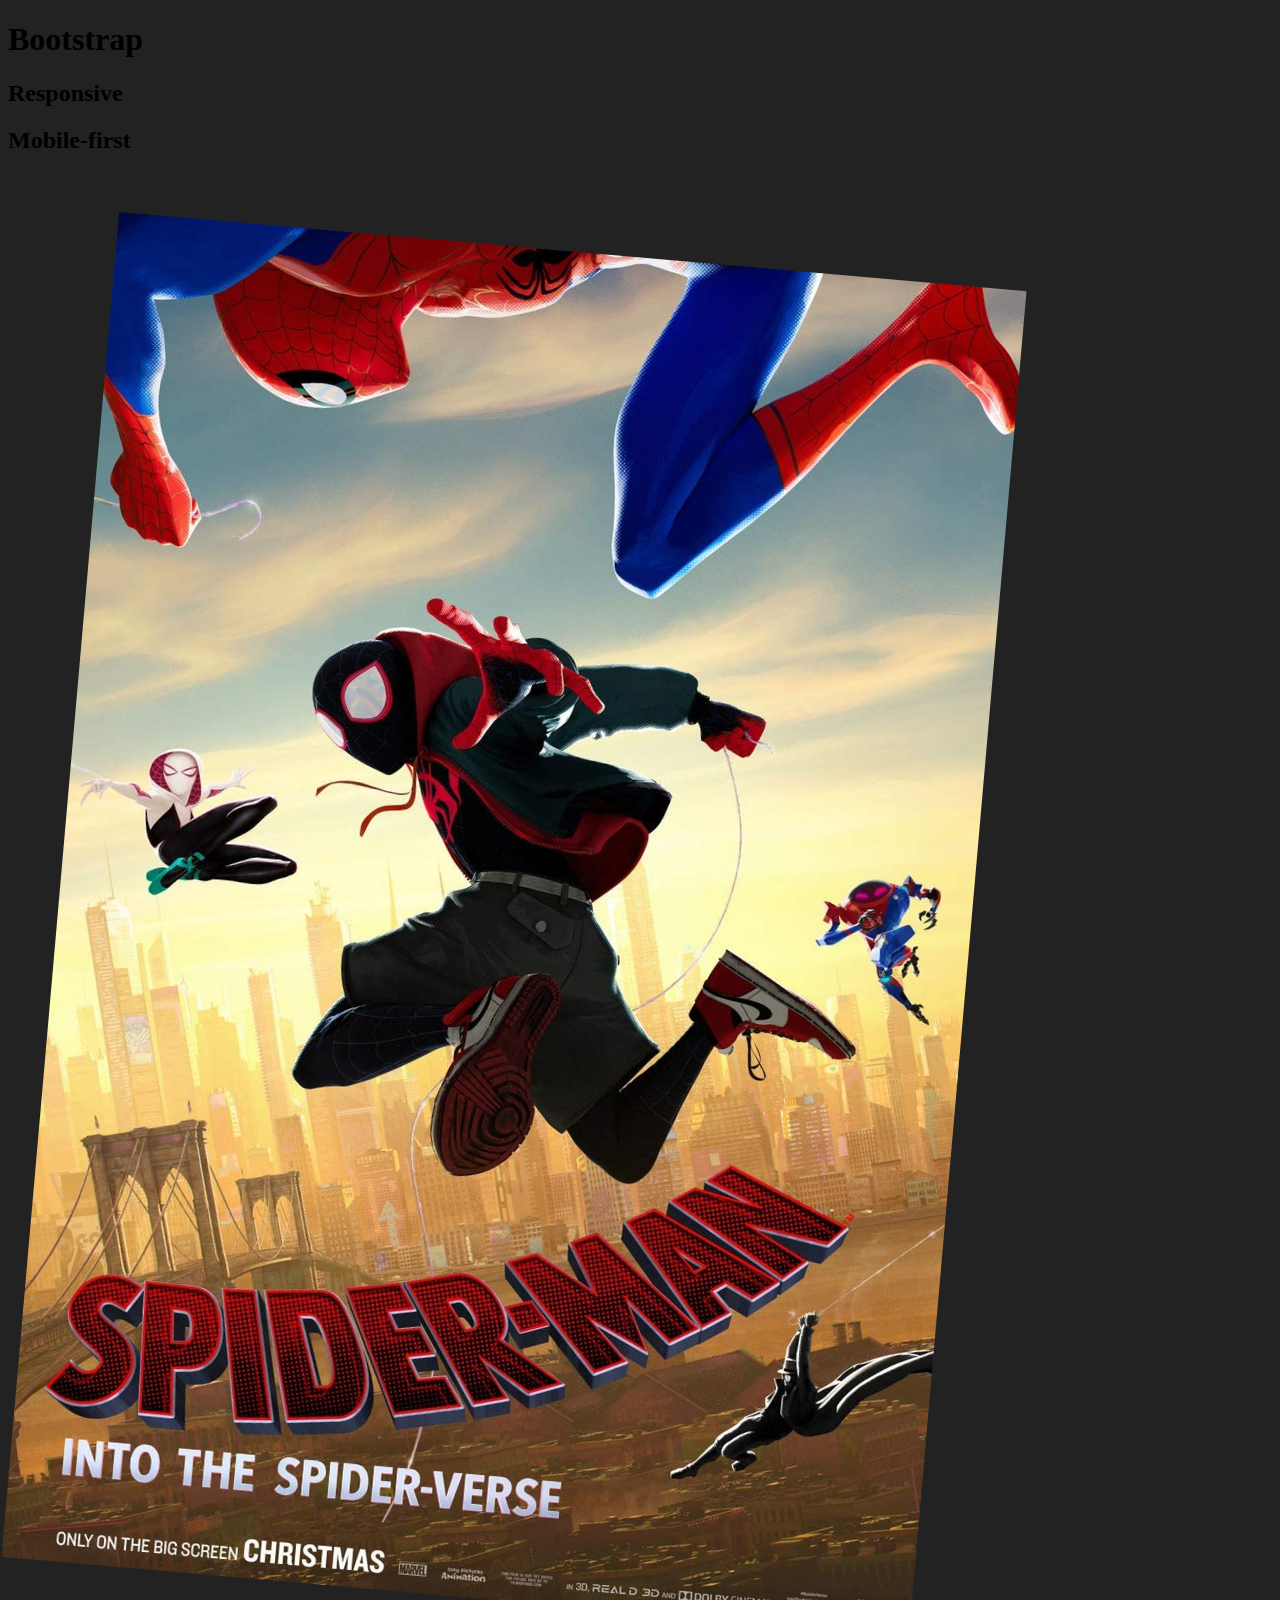
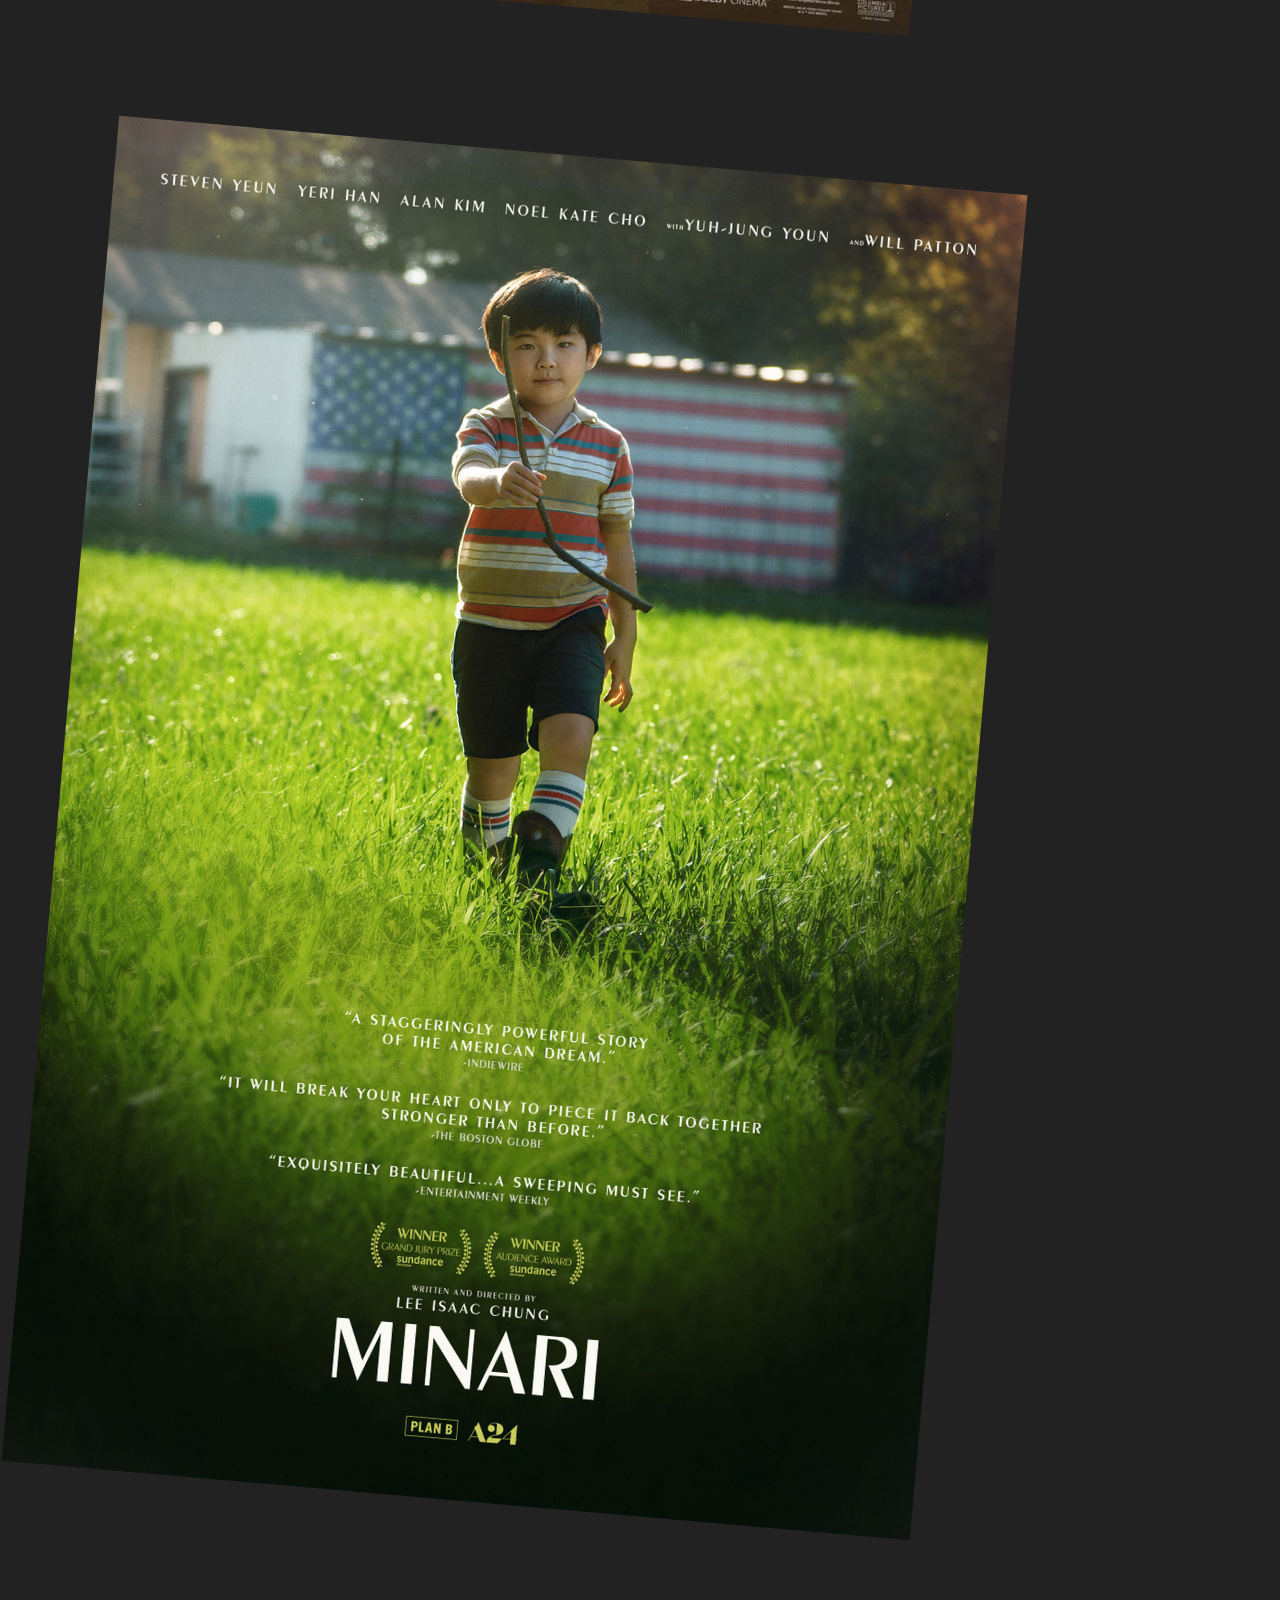
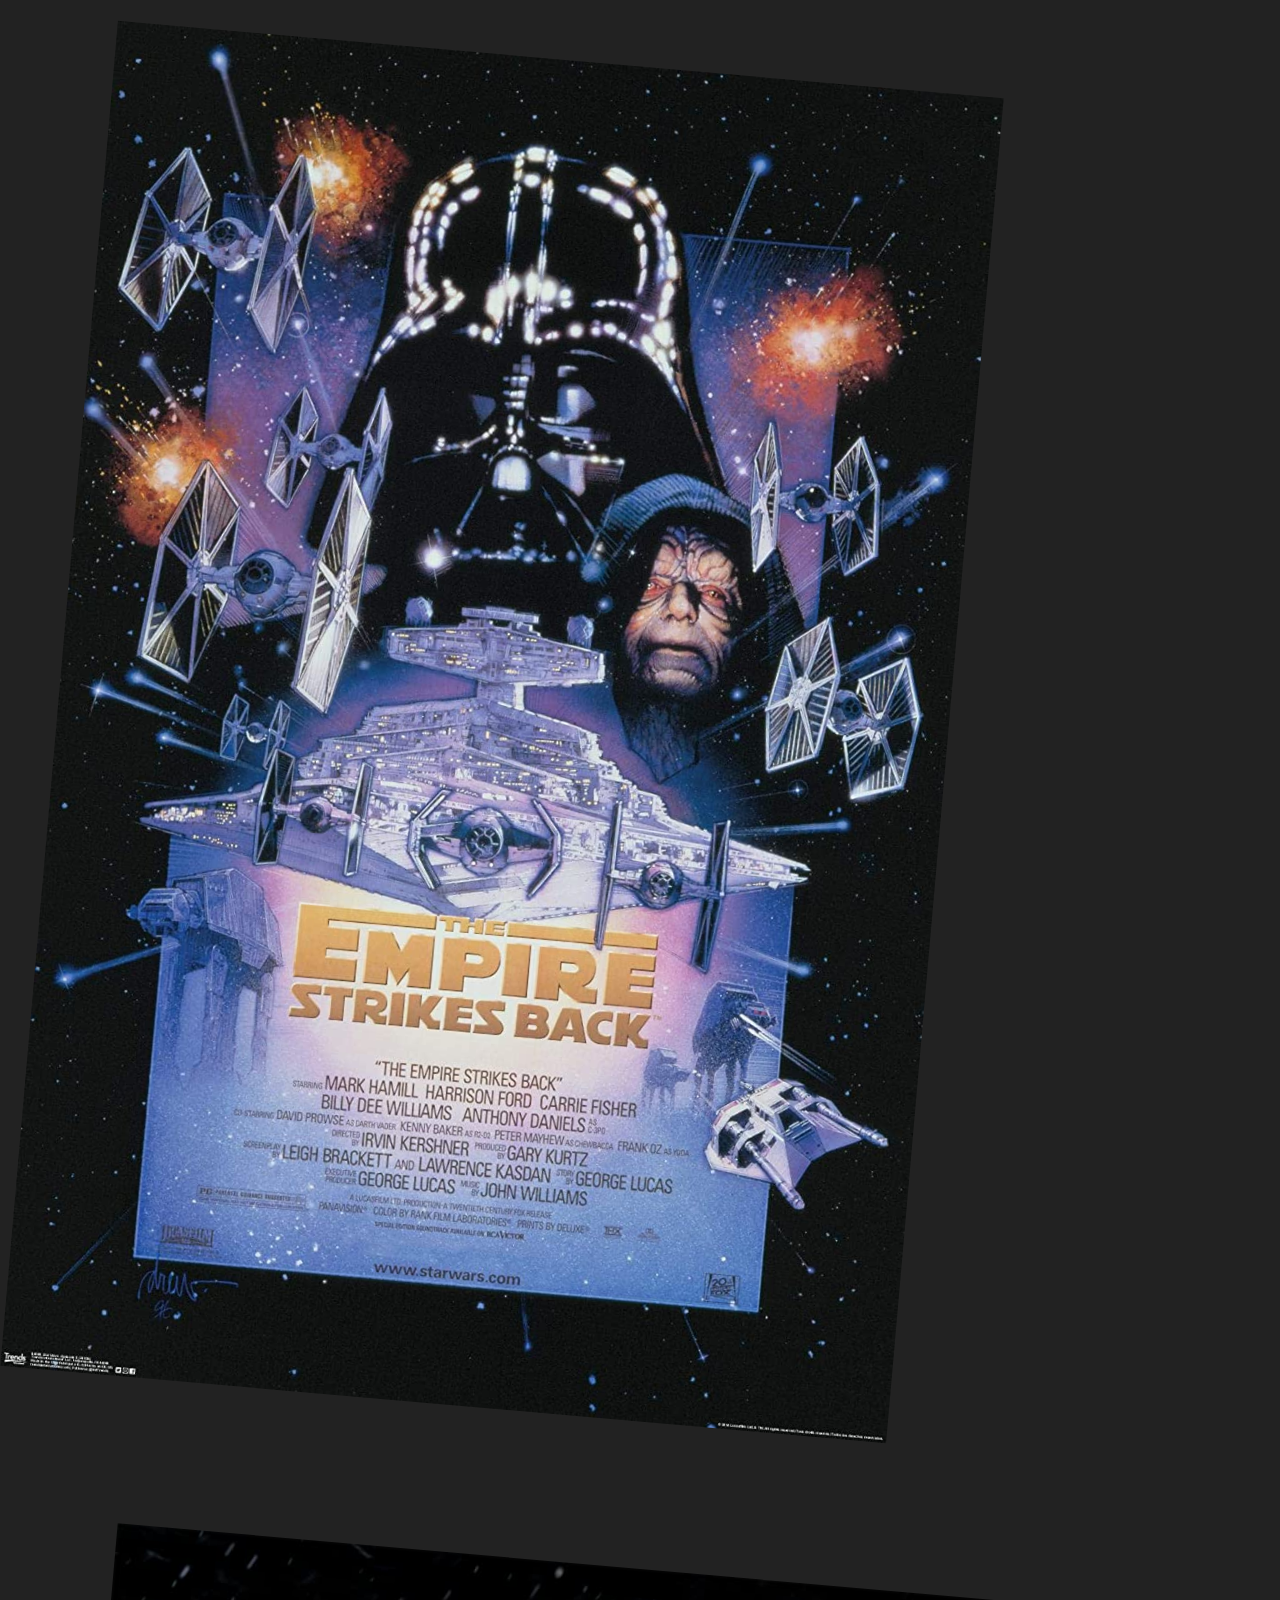
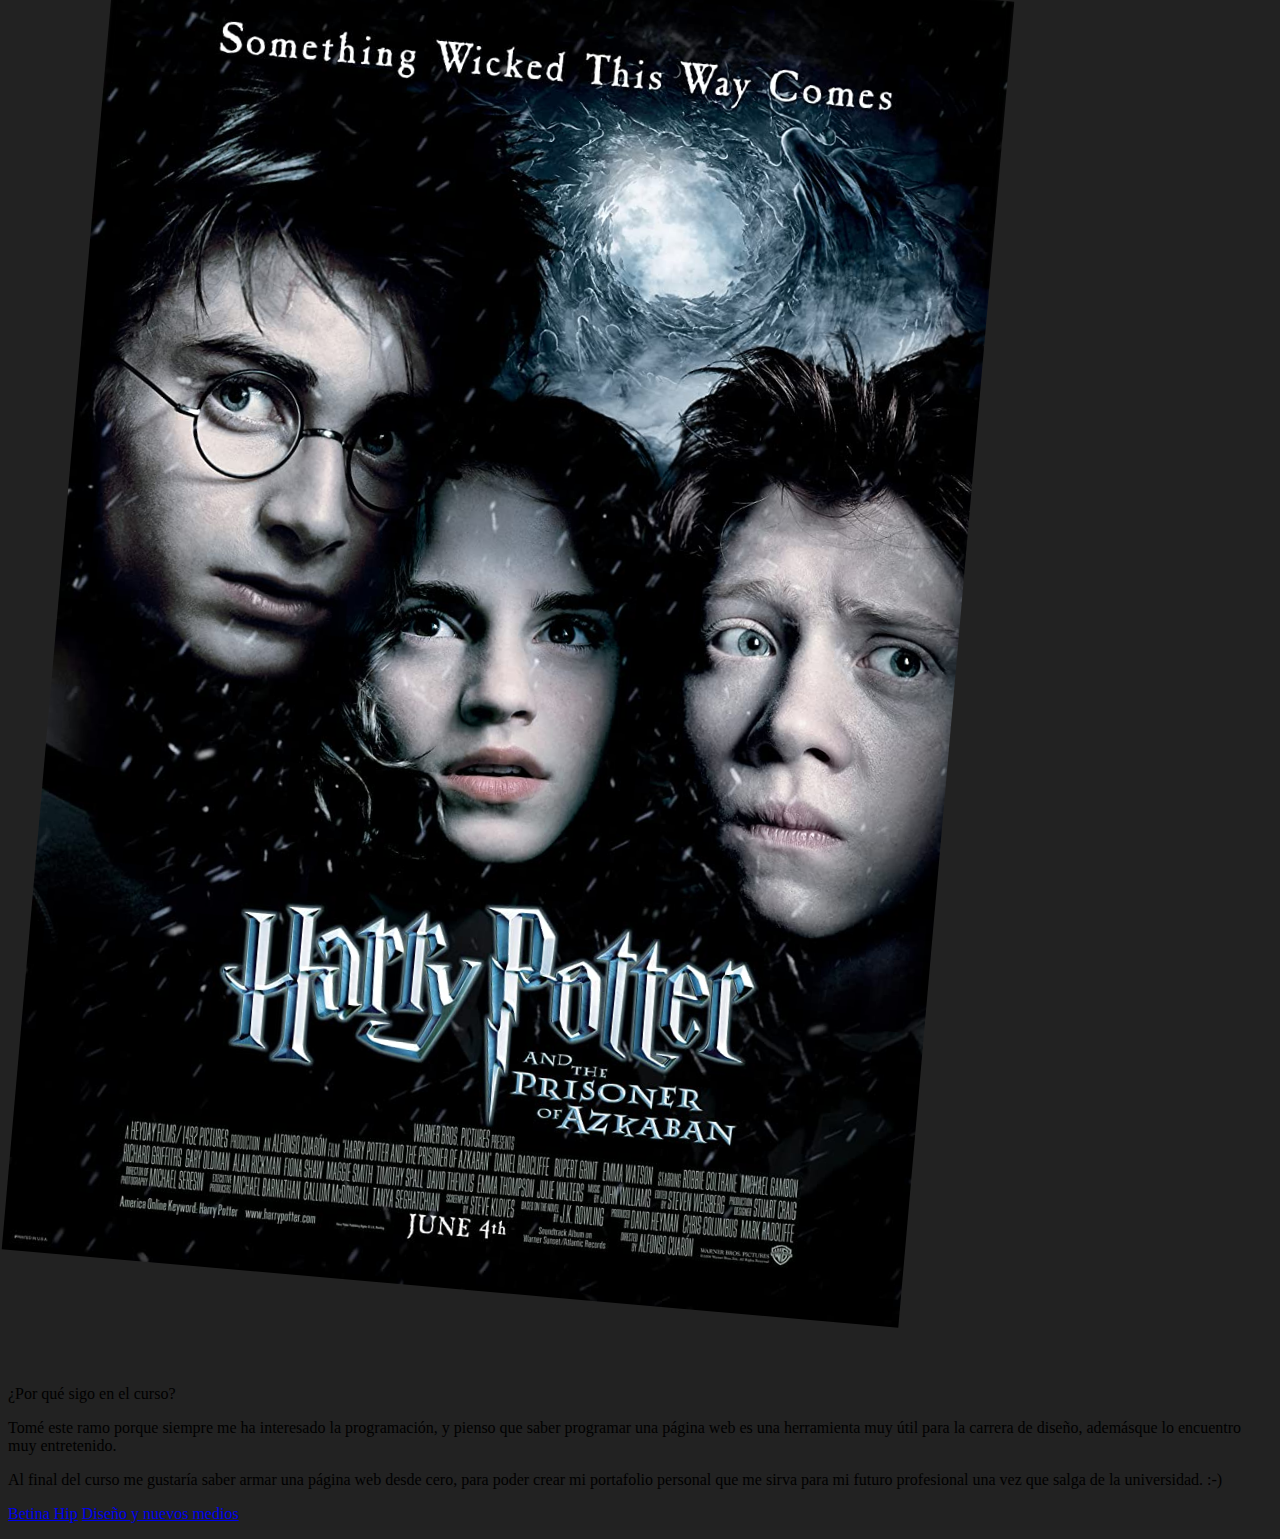
<file: index.html>
<!DOCTYPE html>
<html lang="es">
    <head>
        <meta charset="utf-8" />
        <meta name="viewport" content="width=device-width, initial-scale=1" />
        <meta name="description" content="Diseño y nuevos medios, segunda versión remota">
        <link href="https://cdn.jsdelivr.net/npm/bootstrap@5.0.0-beta1/dist/css/bootstrap.min.css" rel="stylesheet" integrity="sha384-giJF6kkoqNQ00vy+HMDP7azOuL0xtbfIcaT9wjKHr8RbDVddVHyTfAAsrekwKmP1" crossorigin="anonymous" />
        <link href="style.css" rel="stylesheet" />
        <title>DNO037vR2 &#127959;</title>
    </head>
    <body>
        <header class="container-fluid">
            <div class="row">
                <div class="col text-center"><h1 class="fs-4 pt-4 text-white">Bootstrap</h1></div>
                <div class="col text-center"><h2 class="fs-5 pt-4 text-white-50">Responsive</h2></div>
                <div class="col text-center"><h2 class="fs-5 pt-4 text-white-50">Mobile-first</h2></div>
            </div>
        </header>
        <aside class="container-fluid">
            <div class="row pt-4 pb-5 mx-5">
                <div class="col-sm-6 col-lg-3 p-4">
                    <a target="_blank" href="remake/index.html" rel="noopener noreferrer">
                        <img src="images/spiderverse.jpg" class="shadow img-fluid" onmousemove="primeraRevista()" onmouseleave="nada()" />
                    </a>
                </div>
                <div class="col-sm-6 col-lg-3 p-4">
                    <a target="_blank" href="https://mirkogonzalez.github.io/clase-10/remake/" rel="noopener noreferrer">
                        <img src="images/minari.jpg" class="shadow img-fluid" onmousemove="segundaRevista()" onmouseleave="nada()" />
                    </a>
                </div>
                <div class="col-sm-6 col-lg-3 p-4">
                    <a target="_blank" href="https://rama2432.github.io/DNO-clase10/remake/index.html" rel="noopener noreferrer">
                        <img src="images/star_wars.jpg" class="shadow img-fluid" onmousemove="terceraRevista()" onmouseleave="nada()" />
                    </a>
                </div>
                <div class="col-sm-6 col-lg-3 p-4">
                    <a target="_blank" href="https://lunalaffx.github.io/DNO037-clase10/remake/" rel="noopener noreferrer">
                        <img src="images/harry_potter.jpg" class="shadow img-fluid" onmousemove="cuartaRevista()" onmouseleave="nada()" />
                    </a>
                </div>
            </div>
        </aside>
        <main class="container-fluid bg-light">
            <div class="container">
                <div class="row">
                    <div class="col-10 col-sm-9 col-md-8 col-lg-7 mx-auto my-5">
                        <p class="lead">¿Por qué sigo en el curso? </p>
                        <p>Tomé este ramo porque siempre me ha interesado la programación, y pienso que saber programar una página web es una herramienta muy útil para la carrera de diseño, ademásque lo encuentro muy entretenido.</p>
                        <p>Al final del curso me gustaría saber armar una página web desde cero, para poder crear mi portafolio personal que me sirva para mi futuro profesional una vez que salga de la universidad. :-)</p>
                    </div>
                </div>
            </div>
        </main>
        <footer class="container">
            <div class="row">
                <div class="col-10 col-sm-9 col-md-8 col-lg-7 mx-auto pt-4 pb-2">
                    <p class="text-white small d-flex justify-content-between align-items-center"><a href="https://github.com/bbhip" class="link-light">Betina Hip</a> <a href="https://github.com/profesorfaco/dno037-2021/" class="link-light">Diseño y nuevos medios</a></p>
                </div>
            </div>
        </footer>
        <script src="https://cdn.jsdelivr.net/npm/bootstrap@5.0.0-beta1/dist/js/bootstrap.bundle.min.js" integrity="sha384-ygbV9kiqUc6oa4msXn9868pTtWMgiQaeYH7/t7LECLbyPA2x65Kgf80OJFdroafW" crossorigin="anonymous"></script>
        <script src="script.js"></script>
    </body>
</html>
</file>
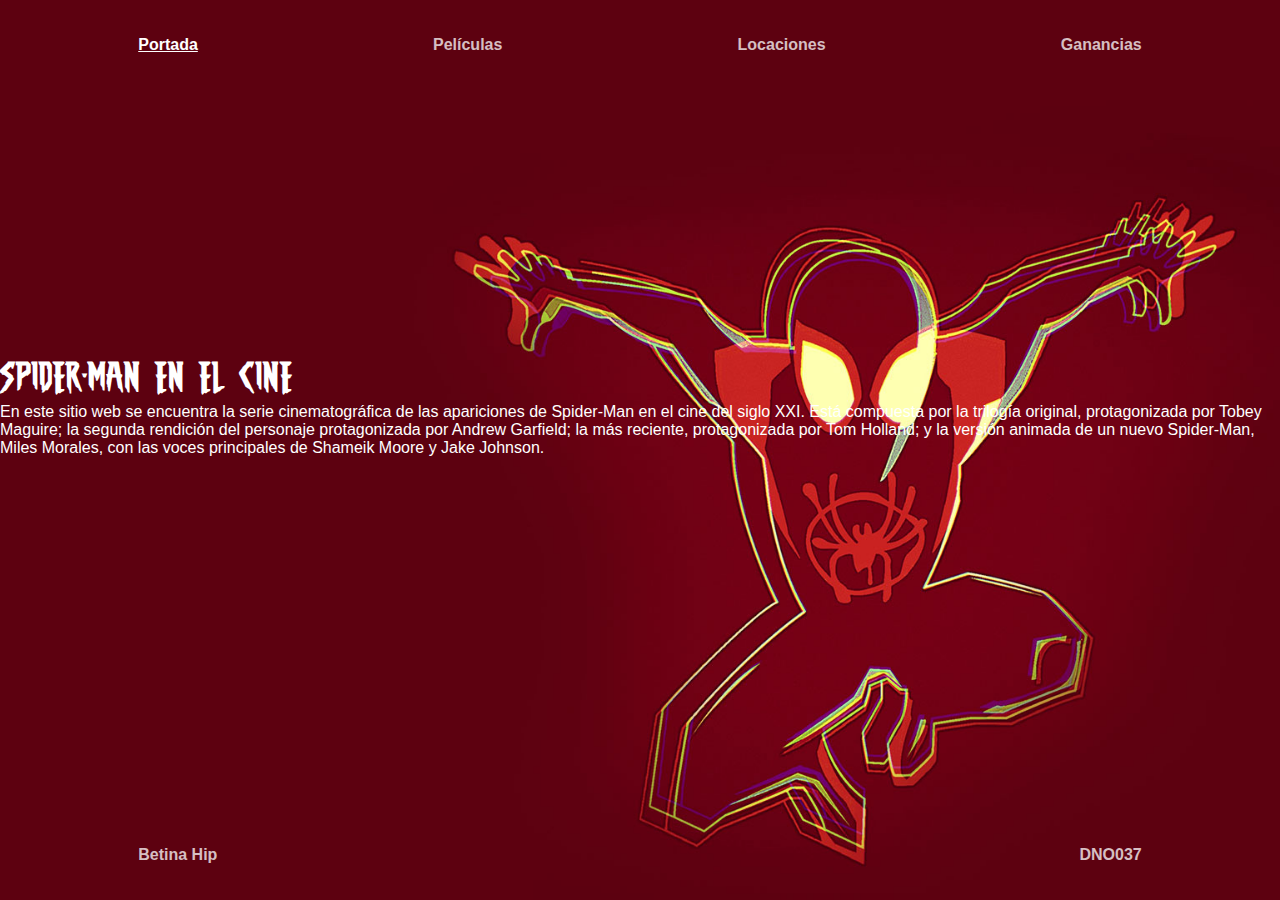
<file: remake/index.html>
<!DOCTYPE html>
<html lang="es">
    <head>
        <meta charset="utf-8" />
        <meta name="viewport" content="width=device-width, initial-scale=1" />
        <meta name="description" content="Diseño y nuevos medios, segunda versión remota" />
        <link href="https://cdn.jsdelivr.net/npm/bootstrap@5.0.1/dist/css/bootstrap.min.css" rel="stylesheet" integrity="sha384-+0n0xVW2eSR5OomGNYDnhzAbDsOXxcvSN1TPprVMTNDbiYZCxYbOOl7+AMvyTG2x" crossorigin="anonymous">
        <title>REMAKE &#128375;&#128376;</title>
        <link rel="stylesheet" href="style.css" />
    </head>
    <body class="portada">
        <div class="container fixed-top">
            <nav class="d-flex justify-content-between py-3">
                <p><a href="index.html" class="active">Portada</a> <a href="peliculas.html">Películas</a> <a href="locaciones.html">Locaciones</a> <a href="ganancias.html">Ganancias</a></p>
            </nav>
        </div>
        <main class="container py-5">
            <div class="row py-3 d-flex">
                <div class="col-sm-6 me-auto" style="margin-top: 20vh;">
                    <h1>SPIDER-MAN EN EL CINE</h1>
                        <p>En este sitio web se encuentra la serie cinematográfica de las apariciones de Spider-Man en el cine del siglo XXI. Está compuesta por la trilogía original, protagonizada por Tobey Maguire; la segunda rendición del personaje protagonizada por Andrew Garfield; la más reciente, protagonizada por Tom Holland; y la versión animada de un nuevo Spider-Man, Miles Morales, con las voces principales de Shameik Moore y Jake Johnson.</p>
                </div>
            </div>
        </main>
        <div class="container fixed-bottom">
            <footer class="d-flex justify-content-between py-3">
                <p><a href="https://github.com/bbhip">Betina Hip</a> <a href="https://github.com/profesorfaco/dno037-2021">DNO037</a></p>
            </footer>
        </div>
    </body>
</html>
</file>
<file: style.css>
@charset "UTF-8";

* {
    transition: all ease 0.5s;
}
:hover {
    transition: all ease 0.5s;
}
body {
    background: #222;
}
aside img {
    transform: rotate(5deg) scale(0.9);
}
aside img:hover {
    transform: rotate(0) scale(1);
}
</file>
<file: remake/style.css>
@charset "UTF-8";

:root{
    --fondo: #5d0110;
    --figura: #fff;
}

* {
    margin: 0;
    padding: 0;
}

@import url('https://fonts.googleapis.com/css2?family=Mukta:wght@200;400;700&display=swap');

 @font-face { 
    font-family: The Amazing Spiderman; 
    src: url('smfont.ttf'); 
}

body {
    font-family: 'Mukta', sans-serif;
    background: var(--fondo);
    color: var(--figura);
}

body.portada{
    background:var(--fondo) url('images/portada.jpg') right bottom no-repeat;
    background-size:auto 100%;
}

a {
    font-weight: bold;
    color: rgba(255, 255, 255, 0.75);
    text-decoration: none;
}

a:hover {
    color: rgba(255, 255, 255, 1);
}

:hover{
    transition: all ease .5s;
}

div.container {
    width: 80vw;
    margin: 0 auto;
}

nav, footer {
    width: 98%;
    margin-left:1%;
    margin-right:1%;
    min-height: 10vh;
    display: flex;
}

nav p, footer p {
    width: 100%;
    display: flex;
    justify-content: space-between;
    margin:auto;
}

.active {
    text-decoration: underline;
    color: white;
}

h1 {
    font-family: The Amazing Spiderman;
}

/* para todas las páginas que no son portada */

main{
    width: 100%;
    padding-top:10vh;
    min-height: 70vh;    
}

/* para la página de películas */

main article{
    float:left;
    margin:1%;
    width:18%;
    background:rgba(255,255,255,0.1);
}

main article img{
    width:100%;
    height:auto;
    opacity: 0.8;
}

main article:hover img{
    opacity:1;
}

main article div{
    padding:5%;
    min-height:7.5vh;
}

main article div h2{
    font-size:1rem;
    letter-spacing: 0.05rem;
}

@media screen and (orientation:portrait){
    main article{
        width:48%;
    }     
}

/* para cada página de película */

main section{
    float:left;
    margin:3% 1% 10% 1%;
    width:98%;   
}

main section h1{
    font-size:calc(1.5rem + 1vw);
    line-height: 1;
}

main section h3{
    font-size:1.3rem;
    line-height: 2.5;
}

main section h4{
    font-size:1.2rem;
    line-height: 2.5;
}

main section img{
    max-width:100%;
    height:auto;
    margin:1.5rem 0;
}

main section p{
    max-width:100%;
    line-height: 1.6;
}

@media screen and (orientation:landscape){
    main section p{
        max-width:75%;
        line-height: 1.8;
    }    
}

/* para las páginas de locaciones y ganancias */

main div#mapa{
    margin:1%;
    width:98%;
    height:60vh;
}

main canvas#grafico{
    background:#111;
}
</file>
